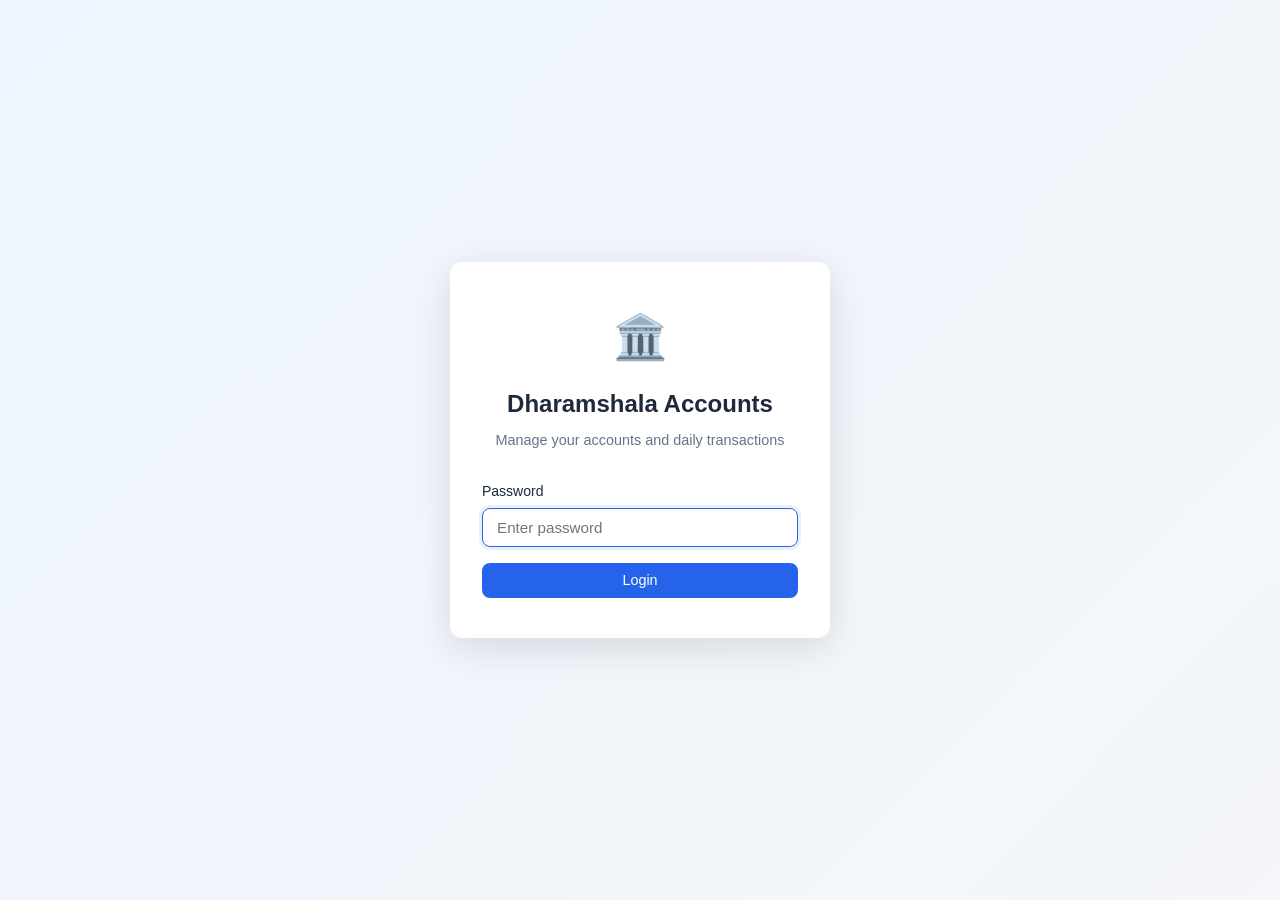
<file: templates/login.html>
<!DOCTYPE html>
<html lang="en">
<head>
  <meta charset="UTF-8">
  <meta name="viewport" content="width=device-width, initial-scale=1.0">
  <title>Dharamshala Accounts</title>
  <link rel="stylesheet" href="/static/css/style.css">
</head>
<body class="login-page">
  <div class="login-card">
    <div class="login-logo">🏛️</div>
    <h1 class="login-title">Dharamshala Accounts</h1>
    <p class="login-subtitle">Manage your accounts and daily transactions</p>
    <form id="loginForm">
      <div class="form-group">
        <label for="password">Password</label>
        <input type="password" id="password" placeholder="Enter password" required autofocus>
      </div>
      <p id="loginError" class="error-msg" style="display:none"></p>
      <button type="submit" class="btn btn-primary btn-full">Login</button>
    </form>
  </div>

  <script src="/static/js/config.js"></script>
  <script src="/static/js/auth.js"></script>
  <script>
    document.getElementById('loginForm').addEventListener('submit', async e => {
      e.preventDefault();
      const errEl = document.getElementById('loginError');
      errEl.style.display = 'none';
      try {
        const res = await apiFetch('/api/login', {
          method: 'POST',
          body: JSON.stringify({ password: document.getElementById('password').value }),
        });
        if (res && res.ok) {
          window.location.href = '/dashboard';
        } else {
          const data = res ? await res.json() : {};
          errEl.textContent = data.error || 'Login failed. Please try again.';
          errEl.style.display = 'block';
        }
      } catch (err) {
        errEl.textContent = err.message;
        errEl.style.display = 'block';
      }
    });
  </script>
</body>
</html>
</file>
<file: static/css/style.css>
/* ── Reset & base ─────────────────────────────────────────────────────────── */
*, *::before, *::after { box-sizing: border-box; margin: 0; padding: 0; }

:root {
  --bg:            #f4f6f9;
  --surface:       #ffffff;
  --border:        #e2e8f0;
  --border-light:  #f1f5f9;
  --text:          #1e293b;
  --text-secondary:#64748b;
  --text-light:    #94a3b8;
  --primary:       #2563eb;
  --primary-hover: #1d4ed8;
  --primary-light: #eff6ff;
  --danger:        #dc2626;
  --danger-hover:  #b91c1c;
  --credit:        #16a34a;
  --credit-light:  #f0fdf4;
  --debit:         #dc2626;
  --debit-light:   #fef2f2;
  --radius:        12px;
  --radius-sm:     8px;
  --shadow-sm:     0 1px 2px rgba(0,0,0,0.06);
  --shadow:        0 1px 3px rgba(0,0,0,0.08), 0 1px 2px rgba(0,0,0,0.04);
  --shadow-md:     0 4px 12px rgba(0,0,0,0.08), 0 2px 4px rgba(0,0,0,0.04);
  --shadow-lg:     0 10px 40px rgba(0,0,0,0.12);
}

body {
  font-family: -apple-system, BlinkMacSystemFont, 'Segoe UI', 'Roboto', sans-serif;
  background: var(--bg);
  color: var(--text);
  line-height: 1.6;
  -webkit-font-smoothing: antialiased;
}

/* ── Layout ───────────────────────────────────────────────────────────────── */
.container { max-width: 1100px; margin: 0 auto; padding: 0 1.25rem; }
.main-content { padding-top: 2rem; padding-bottom: 4rem; }

/* ── Login Page ───────────────────────────────────────────────────────────── */
.login-page {
  min-height: 100vh;
  display: flex;
  align-items: center;
  justify-content: center;
  padding: 1.5rem;
  background: linear-gradient(135deg, #eff6ff 0%, #f4f6f9 100%);
}

.login-card {
  background: var(--surface);
  border-radius: var(--radius);
  box-shadow: var(--shadow-lg);
  padding: 2.5rem 2rem;
  width: 100%;
  max-width: 380px;
  text-align: center;
}

.login-logo { font-size: 2.75rem; margin-bottom: 0.75rem; }
.login-title { font-size: 1.5rem; font-weight: 700; color: var(--text); margin-bottom: 0.375rem; }
.login-subtitle { color: var(--text-secondary); font-size: 0.9rem; margin-bottom: 1.75rem; }
.login-card .form-group { text-align: left; margin-bottom: 1rem; }

/* ── Header ───────────────────────────────────────────────────────────────── */
.app-header {
  background: var(--surface);
  border-bottom: 1px solid var(--border);
  padding: 0.875rem 0;
  position: sticky;
  top: 0;
  z-index: 50;
  box-shadow: var(--shadow-sm);
}

.header-inner {
  display: flex;
  align-items: center;
  justify-content: space-between;
  gap: 1rem;
}

.app-title { font-size: 1.2rem; font-weight: 700; line-height: 1.3; }
.app-subtitle { color: var(--text-secondary); font-size: 0.8rem; margin-top: 0.1rem; }
.back-link {
  color: var(--primary);
  text-decoration: none;
  font-size: 0.85rem;
  display: inline-flex;
  align-items: center;
  gap: 0.25rem;
  margin-bottom: 0.2rem;
  font-weight: 500;
}
.back-link:hover { text-decoration: underline; }

/* ── Forms ────────────────────────────────────────────────────────────────── */
.form-group { margin-bottom: 1rem; }

.form-group label {
  display: block;
  font-size: 0.875rem;
  font-weight: 500;
  color: var(--text);
  margin-bottom: 0.375rem;
}

.label-optional { color: var(--text-light); font-weight: 400; }

.form-group input,
.form-group textarea {
  width: 100%;
  padding: 0.625rem 0.875rem;
  border: 1px solid var(--border);
  border-radius: var(--radius-sm);
  font-size: 0.95rem;
  color: var(--text);
  background: var(--surface);
  transition: border-color 0.15s, box-shadow 0.15s;
  outline: none;
  font-family: inherit;
}

.form-group input:focus,
.form-group textarea:focus {
  border-color: var(--primary);
  box-shadow: 0 0 0 3px rgba(37, 99, 235, 0.1);
}

.form-group textarea {
  resize: vertical;
  min-height: 80px;
  line-height: 1.5;
}

/* ── Buttons ──────────────────────────────────────────────────────────────── */
.btn {
  display: inline-flex;
  align-items: center;
  justify-content: center;
  gap: 0.375rem;
  padding: 0.625rem 1.25rem;
  border: none;
  border-radius: var(--radius-sm);
  font-size: 0.9rem;
  font-weight: 500;
  cursor: pointer;
  transition: background 0.15s, transform 0.1s, box-shadow 0.15s;
  text-decoration: none;
  white-space: nowrap;
  font-family: inherit;
  line-height: 1;
}

.btn:active { transform: scale(0.98); }

.btn-primary   { background: var(--primary); color: #fff; }
.btn-primary:hover { background: var(--primary-hover); }

.btn-danger    { background: var(--danger); color: #fff; }
.btn-danger:hover { background: var(--danger-hover); }

.btn-ghost {
  background: transparent;
  color: var(--text-secondary);
  border: 1px solid var(--border);
}
.btn-ghost:hover { background: var(--bg); color: var(--text); }

.btn-add-credit {
  background: var(--credit-light);
  color: var(--credit);
  border: 1px solid #bbf7d0;
  font-weight: 600;
}
.btn-add-credit:hover { background: #dcfce7; }

.btn-add-debit {
  background: var(--debit-light);
  color: var(--debit);
  border: 1px solid #fecaca;
  font-weight: 600;
}
.btn-add-debit:hover { background: #fee2e2; }

.btn-full { width: 100%; }
.btn-sm   { padding: 0.375rem 0.75rem; font-size: 0.8rem; }

/* ── Utilities ────────────────────────────────────────────────────────────── */
.text-credit { color: var(--credit); }
.text-debit  { color: var(--debit);  }

.error-msg {
  color: var(--danger);
  background: #fef2f2;
  border: 1px solid #fecaca;
  border-radius: 6px;
  padding: 0.5rem 0.75rem;
  font-size: 0.875rem;
  margin-bottom: 0.75rem;
}

.loading-text {
  text-align: center;
  padding: 3rem;
  color: var(--text-secondary);
  font-size: 0.95rem;
}

/* ── Section header ───────────────────────────────────────────────────────── */
.section-header {
  display: flex;
  align-items: center;
  justify-content: space-between;
  margin-bottom: 1.25rem;
}
.section-title { font-size: 1.1rem; font-weight: 600; }

/* ── Account Cards (Dashboard) ────────────────────────────────────────────── */
.accounts-grid {
  display: grid;
  grid-template-columns: repeat(auto-fill, minmax(285px, 1fr));
  gap: 1rem;
}

.account-card {
  background: var(--surface);
  border: 1px solid var(--border);
  border-radius: var(--radius);
  padding: 1.25rem;
  box-shadow: var(--shadow);
  transition: box-shadow 0.2s, transform 0.15s;
}
.account-card:hover { box-shadow: var(--shadow-md); transform: translateY(-1px); }

.account-card-name {
  font-size: 1.05rem;
  font-weight: 600;
  color: var(--text);
  margin-bottom: 1rem;
}

.account-card-stats {
  display: grid;
  grid-template-columns: 1fr 1fr;
  gap: 0.75rem;
  margin-bottom: 0.875rem;
}

.stat-item {}

.stat-label {
  display: block;
  font-size: 0.72rem;
  font-weight: 500;
  text-transform: uppercase;
  letter-spacing: 0.06em;
  color: var(--text-light);
  margin-bottom: 0.2rem;
}

.stat-value {
  display: block;
  font-size: 1rem;
  font-weight: 600;
}

.account-card-balance {
  padding-top: 0.75rem;
  border-top: 1px solid var(--border-light);
  margin-bottom: 1rem;
  display: flex;
  align-items: baseline;
  gap: 0.625rem;
}

.balance-value {
  font-size: 1.2rem;
  font-weight: 700;
}

.account-card-actions {
  display: flex;
  gap: 0.5rem;
}
.account-card-actions .btn { flex: 1; }

/* ── Summary Cards (Account Page) ────────────────────────────────────────── */
.summary-grid {
  display: grid;
  grid-template-columns: repeat(3, 1fr);
  gap: 1rem;
  margin-bottom: 1.5rem;
}

.summary-card {
  background: var(--surface);
  border: 1px solid var(--border);
  border-radius: var(--radius);
  padding: 1.25rem 1.5rem;
  text-align: center;
  box-shadow: var(--shadow);
}

.summary-balance-card {
  border-color: var(--primary);
  border-width: 2px;
}

.summary-label {
  font-size: 0.75rem;
  font-weight: 500;
  text-transform: uppercase;
  letter-spacing: 0.06em;
  color: var(--text-secondary);
  margin-bottom: 0.5rem;
}

.summary-value {
  font-size: 1.6rem;
  font-weight: 700;
}

/* ── Transaction actions ─────────────────────────────────────────────────── */
.txn-actions {
  display: flex;
  gap: 0.875rem;
  margin-bottom: 1.75rem;
}

.txn-actions .btn {
  padding: 0.75rem 1.5rem;
  font-size: 0.95rem;
}

/* ── Transaction columns ─────────────────────────────────────────────────── */
.txn-columns {
  display: grid;
  grid-template-columns: 1fr 1fr;
  gap: 1.5rem;
  align-items: start;
}

.txn-column {}

.txn-col-title {
  font-size: 0.95rem;
  font-weight: 600;
  text-transform: uppercase;
  letter-spacing: 0.06em;
  padding-bottom: 0.625rem;
  margin-bottom: 0.875rem;
  border-bottom: 2px solid;
}
.txn-col-credit { color: var(--credit); border-color: var(--credit); }
.txn-col-debit  { color: var(--debit);  border-color: var(--debit);  }

/* ── Transaction cards ───────────────────────────────────────────────────── */
.txn-card {
  background: var(--surface);
  border: 1px solid var(--border);
  border-radius: var(--radius-sm);
  padding: 1rem;
  margin-bottom: 0.625rem;
  box-shadow: var(--shadow-sm);
  border-left: 3px solid transparent;
}
.txn-credit { border-left-color: var(--credit); }
.txn-debit  { border-left-color: var(--debit);  }

.txn-amount {
  font-size: 1.05rem;
  font-weight: 700;
  margin-bottom: 0.25rem;
}
.txn-desc {
  font-size: 0.9rem;
  font-weight: 500;
  color: var(--text);
  margin-bottom: 0.2rem;
}
.txn-date {
  font-size: 0.8rem;
  color: var(--text-secondary);
  margin-bottom: 0.25rem;
}
.txn-notes {
  font-size: 0.8rem;
  color: var(--text-secondary);
  font-style: italic;
  margin-bottom: 0.5rem;
  line-height: 1.4;
}
.btn-del-txn { margin-top: 0.5rem; }

/* ── Empty states ────────────────────────────────────────────────────────── */
.empty-state {
  text-align: center;
  padding: 4rem 1.5rem;
  color: var(--text-secondary);
}
.empty-icon { font-size: 2.5rem; margin-bottom: 0.875rem; }
.empty-state h3 { font-size: 1.15rem; font-weight: 600; color: var(--text); margin-bottom: 0.5rem; }
.empty-state p  { margin-bottom: 1.25rem; }
.empty-state .btn { margin: 0 auto; }

.empty-state-small {
  text-align: center;
  padding: 2rem 1rem;
  color: var(--text-secondary);
  font-size: 0.875rem;
  font-style: italic;
}

/* ── Modals ──────────────────────────────────────────────────────────────── */
.modal-backdrop {
  position: fixed;
  inset: 0;
  background: rgba(15, 23, 42, 0.45);
  display: flex;
  align-items: center;
  justify-content: center;
  z-index: 100;
  padding: 1rem;
  backdrop-filter: blur(2px);
}

.modal {
  background: var(--surface);
  border-radius: var(--radius);
  box-shadow: var(--shadow-lg);
  padding: 1.75rem;
  width: 100%;
  max-width: 440px;
  max-height: 90vh;
  overflow-y: auto;
}

.modal-title {
  font-size: 1.1rem;
  font-weight: 600;
  margin-bottom: 1.25rem;
  color: var(--text);
}

.modal-body-text {
  color: var(--text-secondary);
  margin-bottom: 0.75rem;
  line-height: 1.6;
  font-size: 0.95rem;
}

.modal-actions {
  display: flex;
  gap: 0.625rem;
  justify-content: flex-end;
  margin-top: 1.25rem;
}

/* ── Mobile ──────────────────────────────────────────────────────────────── */
@media (max-width: 700px) {
  .summary-grid { grid-template-columns: 1fr 1fr; }
  .summary-balance-card { grid-column: 1 / -1; }
  .summary-value { font-size: 1.35rem; }

  .txn-columns { grid-template-columns: 1fr; }

  .txn-actions { flex-direction: column; }
  .txn-actions .btn { width: 100%; }

  .accounts-grid { grid-template-columns: 1fr; }
  .account-card-actions { flex-direction: column; }

  .modal { padding: 1.25rem; }
  .modal-actions { flex-direction: column-reverse; }
  .modal-actions .btn { width: 100%; }
}

@media (max-width: 380px) {
  .summary-grid { grid-template-columns: 1fr; }
  .summary-balance-card { grid-column: auto; }
  .app-title { font-size: 1rem; }
}
</file>
